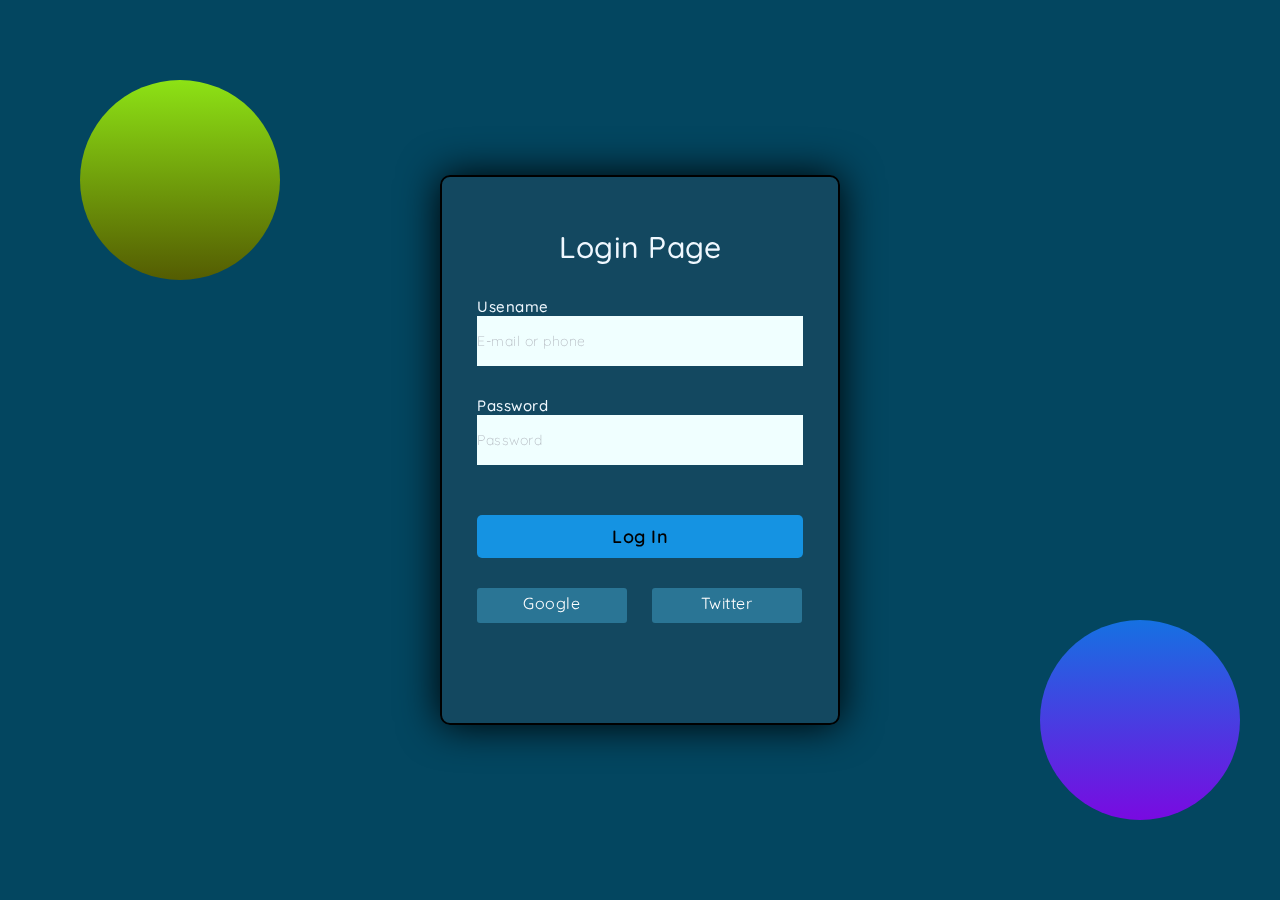
<file: Login_Page/index.html>
<!DOCTYPE html>
<html lang="en">
<head>
    <meta charset="UTF-8">
    <meta http-equiv="X-UA-Compatible" content="IE=edge">
    <meta name="viewport" content="width=device-width, initial-scale=1.0">
    <title>Login_Page</title>
    <script src="move.js"></script>
    <link rel="stylesheet" href="https://cdnjs.cloudflare.com/ajax/libs/font-awesome/6.3.0/css/all.min.css" integrity="sha512-SzlrxWUlpfuzQ+pcUCosxcglQRNAq/DZjVsC0lE40xsADsfeQoEypE+enwcOiGjk/bSuGGKHEyjSoQ1zVisanQ==" crossorigin="anonymous" referrerpolicy="no-referrer" />
    <link rel="stylesheet" href="styles.css">
    <link rel="preconnect" href="https://fonts.googleapis.com">
<link rel="preconnect" href="https://fonts.gstatic.com" crossorigin>
<link href="https://fonts.googleapis.com/css2?family=Poppins:ital,wght@1,200&family=Quicksand&display=swap" rel="stylesheet">
</head>
<body>
    <div class = "backgound">
        <div class="ball"></div>
        <div class="ball"></div>
    </div>

    </div>
    
    <form>
        <h3>Login Page</h3>
        
        <label for="Username"> Usename</label>
        <input type="text" name="" id="" placeholder="E-mail or phone">

        <label for="Password"> Password</label>
        <input type="password" name="" id="" placeholder="Password">

        <button>Log In</button>
        <div class="Social">
            <div class="Google"><i class="fa-brands fa-google"></i> Google</div>
            <div class="Twitter"><i class="fa-brands fa-twitter"></i> Twitter</div>
        </div>

    </form>
</body>
</html>
</file>
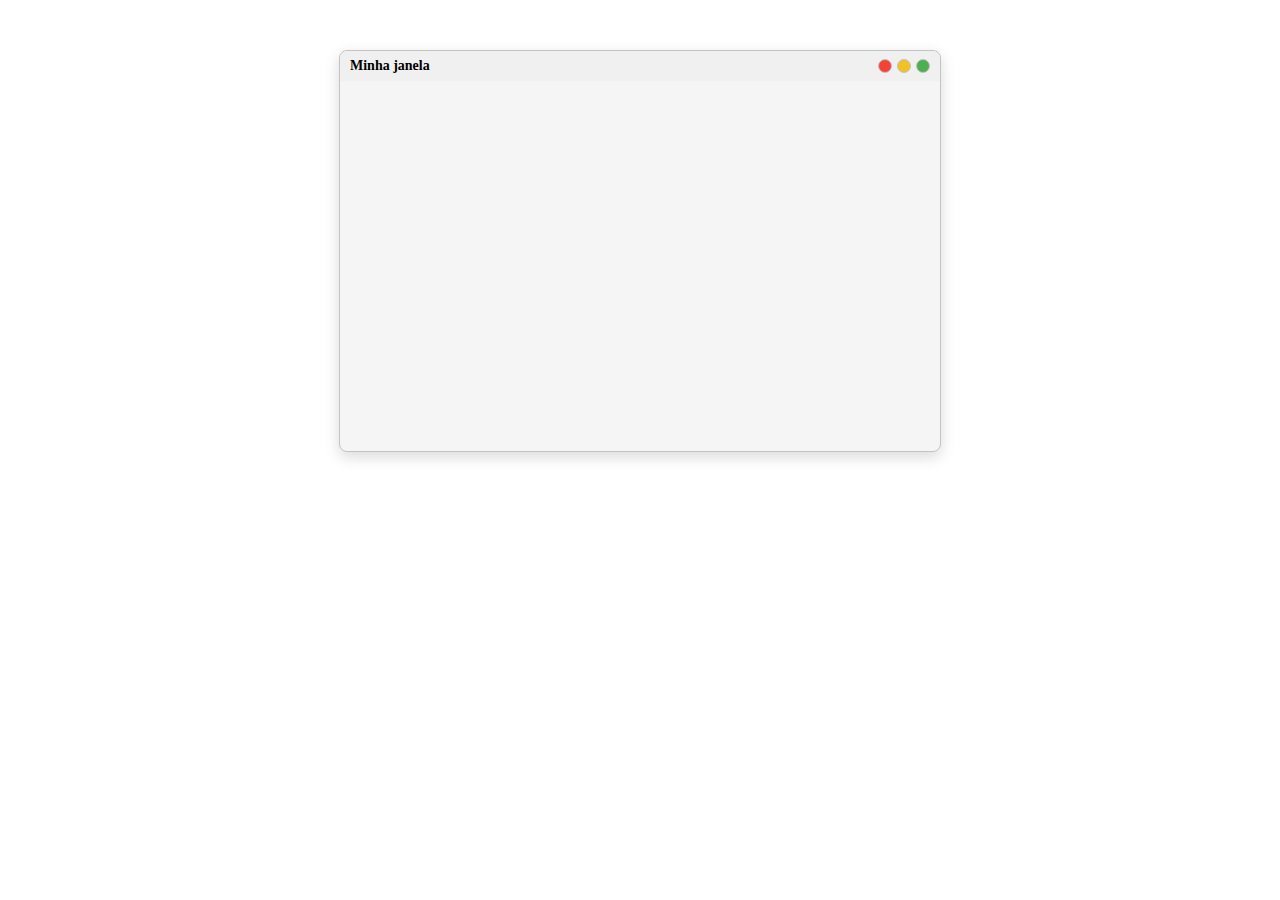
<file: Mac-window/index.html>
<!DOCTYPE html>
<html lang="en">
<head>
    <meta charset="UTF-8">
    <meta http-equiv="X-UA-Compatible" content="IE=edge">
    <meta name="viewport" content="width=device-width, initial-scale=1.0">
    <title>mac-window</title>
    <link rel="stylesheet" href="style.css">
</head>
<body>
    <div class="mac-window">
        <div class="mac-titlebar">
          <div class="mac-title">Minha janela</div>
          <div class="mac-controls">
            <div class="mac-button mac-button-close"></div>
            <div class="mac-button mac-button-minimize"></div>
            <div class="mac-button mac-button-zoom"></div>
          </div>
        </div>
        <div class="mac-content">
          <!-- Conteúdo da janela aqui -->
        </div>
      </div>
      
</body>
</html>
</file>
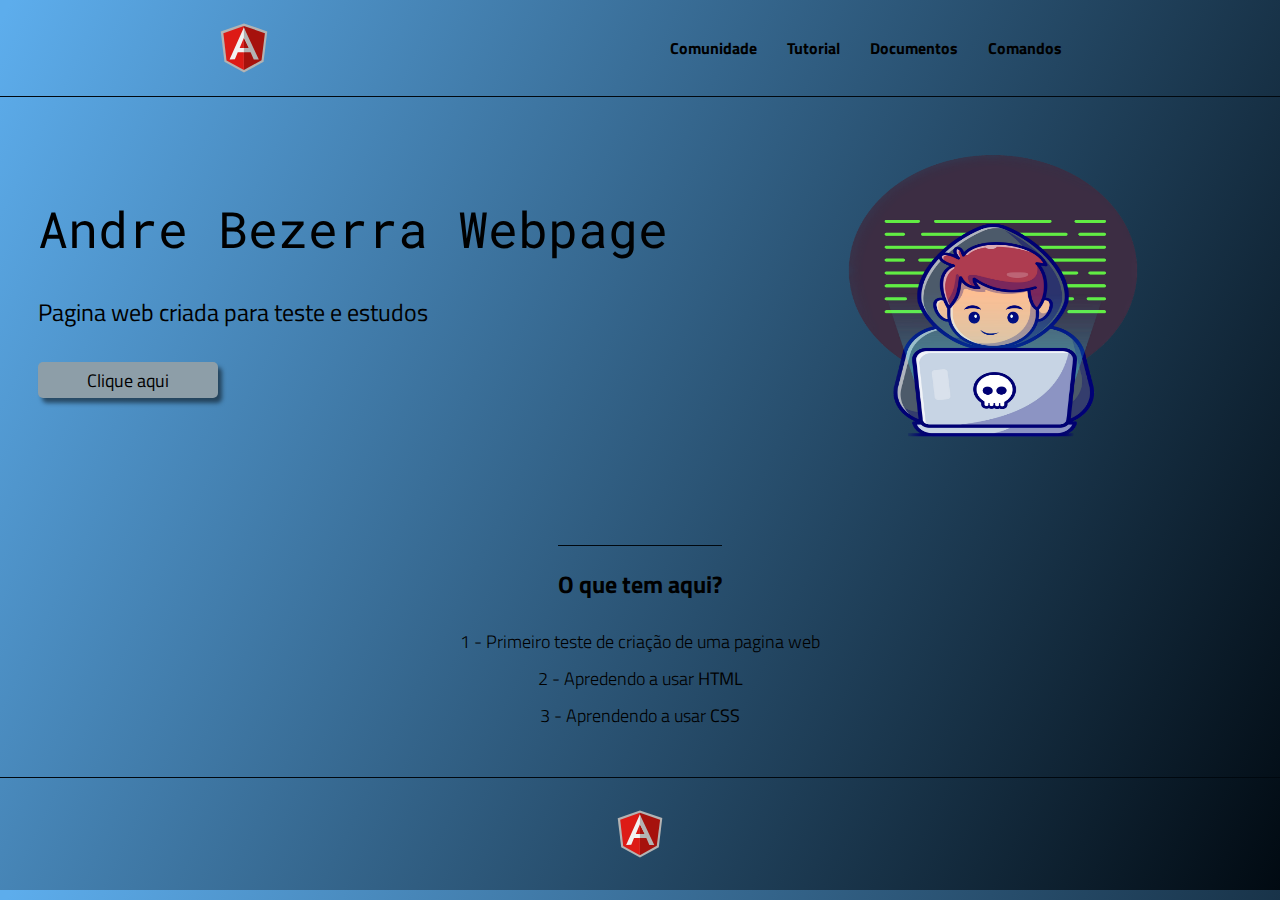
<file: PaginaWeb/index.html>
<!DOCTYPE html>
<html lang="pt-BR">
<head>
    <meta charset="UTF-8">
    <meta name="viewport" content="width=device-width, initial-scale=1.0">
    <title>Pagina Web - primeiros arquivo html</title>
    <meta name="description" content="Essa é minha primeira pagina web">
    <link rel="stylesheet" type="text/css" href="style.css">
</head>

<body>
    <header class="cabecalho">
        <img class="cabecalho-imagem" src="angularjs-original.svg" alt="logo" width="50" height="60">
        <nav class="cabecalho-menu">
            <a class="cabecalho-menu-item"> <strong>Comunidade</strong> </a>
            <a class="cabecalho-menu-item"> <strong>Tutorial</strong> </a>
            <a class="cabecalho-menu-item"> <strong>Documentos</strong> </a>
            <a class="cabecalho-menu-item"> <strong>Comandos</strong> </a>
        </nav>
    </header>
    <main class="content">
        <section class="main-content">
            <div class="main-content-text">
                <h1 class="main-content-title">Andre Bezerra Webpage</h1>
                <h2 class="main-content-subtitle">Pagina web criada para teste e estudos</h2>
                <button class="main-content-button">Clique aqui</button>

            </div>
            <img class="main-content-imagem" src="21004063.png" alt="imagem" width="500" height="400">
        </section>
        <section class="sub-content">
            <h3 class="sub-content-text"> <strong>O que tem aqui?</strong> </h3>
            <p class="sub-content-part">1 - Primeiro teste de criação de uma pagina web</p>
            <p class="sub-content-part">2 - Apredendo a usar <strong> HTML </strong></p>
            <p class="sub-content-part">3 - Aprendendo a usar <strong> CSS </strong></p>
        </section>

    </main>

    <footer class="rodape">
        <img class="rodape-imagem" src="angularjs-original.svg" alt="logo" width="100" height="200">
    </footer>
</body>
</html>
</file>
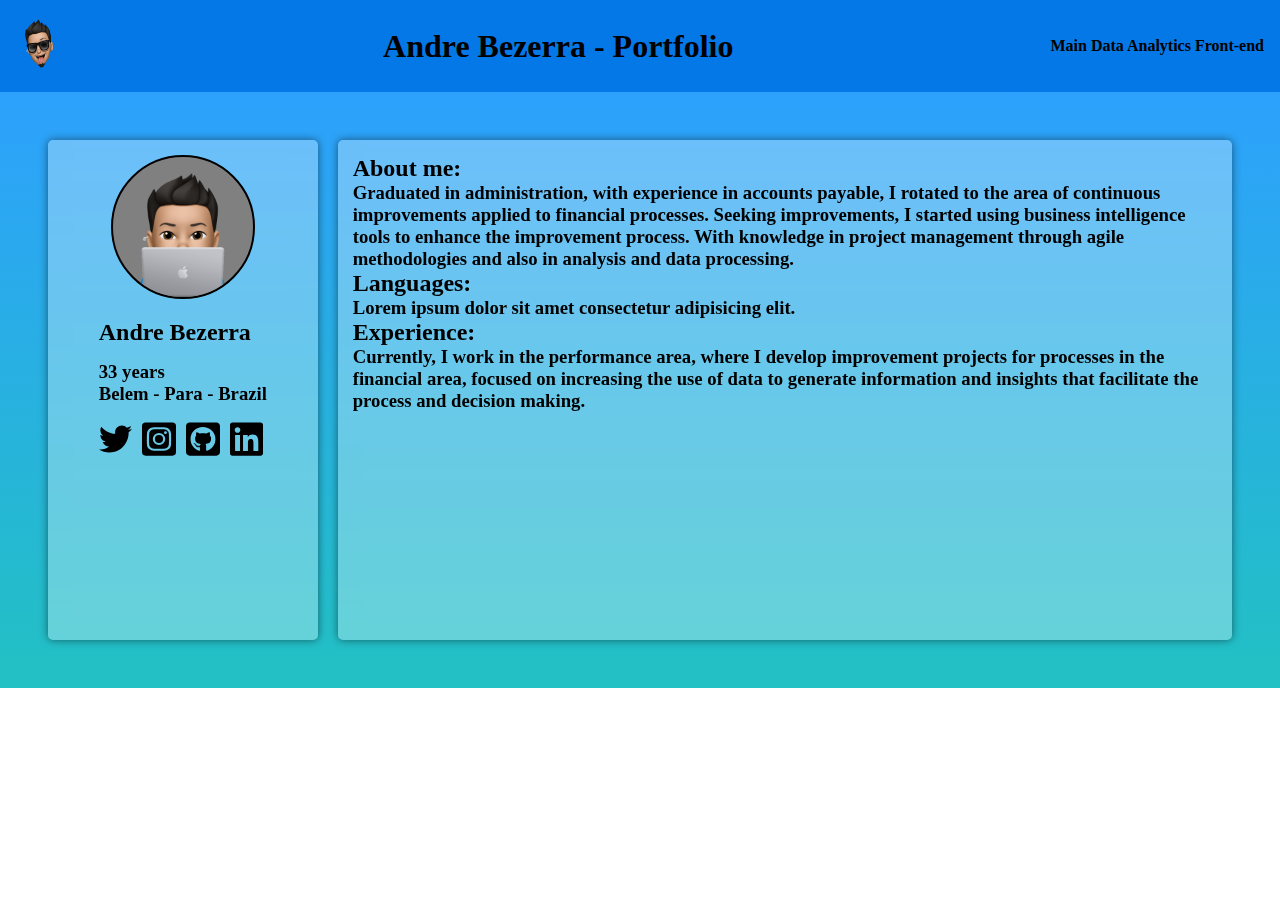
<file: Web_profile_page/main.html>
<!DOCTYPE html>
<html lang="en">
<head>
    <meta charset="UTF-8">
    <meta http-equiv="X-UA-Compatible" content="IE=edge">
    <meta name="viewport" content="width=device-width, initial-scale=1.0">
    <title>Andre Bezerra - Portfolio</title>
    <link rel="stylesheet" href="styles.css">
    <link rel="stylesheet" href="https://pro.fontawesome.com/releases/v5.15.1/css/all.css" integrity="...">
</head>
    <body>
        <header>
            <img class="hdr-imagem" src="c50f5791a9448056dbad844f5e4d73dc-sticker.png" alt="logo" width="50" height="60">
            <h1 class="hdr-title">Andre Bezerra - Portfolio</h1>
            <nav class="hdr-menu">
                <a class="hdr-menu-item"> <strong>Main</strong> </a>
                <a class="hdr-menu-item"> <strong>Data Analytics</strong> </a>
                <a class="hdr-menu-item"> <strong>Front-end</strong> </a>
            </nav>
        </header>
        <main>
            <section class="main-info">
                    <div class="profile">
                        <img class="profile-image" src="987fd3c0141d041aca818d1d170eec71-sticker.png" alt="Profile Photo">
                        <div class="profile-info">
                            <h2>Andre Bezerra</h2>
                            <h3>33 years <br>Belem - Para - Brazil</h3>
                            <div class="social-icons">
                                <img src="twitter.svg" alt="Twitter">
                                <img src="square-instagram.svg" alt="Intagram">
                                <img src="square-github.svg" alt="GitHub">
                                <img src="linkedin.svg" alt="LinkedIn">
                            </div>
                        </div>
                    </div>
                    <div class="content">
                        <h2><strong>About me:</strong></h2>
                        <h3>Graduated in administration, with experience in accounts payable, I rotated to the area of continuous improvements applied to financial processes. Seeking improvements, I started using business intelligence tools to enhance the improvement process.
                            With knowledge in project management through agile methodologies and also in analysis and data processing.</h3>
                        <h2>Languages:</h2>
                        <h3>Lorem ipsum dolor sit amet consectetur adipisicing elit. </h3>
                        <h2>Experience:</h2>
                        <h3>Currently, I work in the performance area, where I develop improvement projects for processes in the financial area, focused on increasing the use of data to generate information and insights that facilitate the process and decision making.</h3>
                    </div>
            </section>
        </main>
        <footer>

        </footer>
    </body>
</html>
</file>
<file: Login_Page/styles.css>
*{
    padding: 0;
    margin: 0;
    box-sizing: border-box;
}
body{
    background-color: rgb(3, 70, 96);
}
.bacground{
    width: 450px;
    height: 500px;
    position: absolute;
    transform: translate(-50%,-50%);
    left: 50%;
    top: 50%;

}
.ball{
    height: 200px;
    width: 200px;
    position: absolute;
    border-radius: 50%;

}
.ball:first-child{
    background: linear-gradient(
        rgb(141, 226, 21),
        rgb(84, 92, 2)
    );
    left: 80px;
    top: 80px;
}
.ball:last-child{
    background: linear-gradient(
        rgb(21, 113, 226),
        rgb(121, 10, 225)
    );
    right: 40px;
    bottom: 80px;
}
form{
    height: 550px;
    width: 400px;
    background-color: rgb(171, 102, 102,0.1);
    position: absolute;
    transform: translate(-50%, -50%);
    top: 50%;
    left: 50%;
    border-radius: 10px;
    backdrop-filter: blur(10px);
    border: 2px solid black;
    box-shadow: 0 0 40px black;
    padding: 50px 35px;
}
form *{
    font-family: 'Quicksand', sans-serif;
    color: aliceblue;
    letter-spacing: 0.5px;
    outline: none;
    border: none;
}
form h3{
    font-size: 30px;
    font-weight: 500;
    line-height: 40px;
    text-align: center;
}
label{
    display: block;
    margin-top: 30px;
    font-size: 15px;
    font-weight: 500;
}
input{
    display: block;
    height: 50px;
    width: 100%;
    background-color: azure;
    font-size: 14px;
    font-weight: 300;
}
::placeholder{
    color: rgb(182, 188, 195);
}
button{
    margin-top: 50px;
    width: 100%;
    background-color: rgb(21, 147, 226);
    color: black;
    padding: 10px 0;
    font-size: 18px;
    font-weight: 600;
    border-radius: 5px;
}
.Social{
    margin-top: 30px;
    display: flex;
}
.Social div{
    background-color: rgb(137, 226, 21);
    width: 150px;
    border-radius: 3px;
    padding: 5px 10px 10px 5px;
    background-color: rgba(77, 183, 228, 0.4);
    color: white;
    text-align: center;
}
.Social div:hover{
    background-color: rgb(33, 253, 4, 0.5);
}
.Social .Twitter{
    margin-left: 25px;
}
.Social i{
    margin-right: 4px;
}
</file>
<file: Mac-window/style.css>
.mac-window {
    background: #f5f5f5;
    border: 1px solid #c3c3c3;
    border-radius: 8px;
    box-shadow: 0 5px 15px rgba(0, 0, 0, 0.15);
    width: 600px;
    height: 400px;
    margin: 50px auto;
  }
  
  .mac-titlebar {
    background: #f0f0f0;
    border-top-left-radius: 8px;
    border-top-right-radius: 8px;
    height: 30px;
    display: flex;
    justify-content: space-between;
    align-items: center;
    padding: 0 10px;
  }
  
  .mac-title {
    font-weight: bold;
    font-size: 14px;
  }
  
  .mac-controls {
    display: flex;
    align-items: center;
  }
  
  .mac-button {
    width: 12px;
    height: 12px;
    margin-left: 5px;
    border-radius: 50%;
    border: 1px solid #c3c3c3;
  }
  
  .mac-button-close {
    background: #f44336;
  }
  
  .mac-button-minimize {
    background: #f0c225;
  }
  
  .mac-button-zoom {
    background: #4caf50;
  }
  
  .mac-content {
    padding: 10px;
  }
</file>
<file: PaginaWeb/style.css>
@import url('https://fonts.googleapis.com/css2?family=Roboto+Mono:ital@1&family=Titillium+Web:wght@300&display=swap');

* {
    margin: 0;
    padding: 0;
    box-sizing: border-box;
    text-decoration: none;
}
body {
    font-size: 100%;
    background: linear-gradient(115.95deg, #5DADEC 0.62%, #00080F 101.28%);
}
    .cabecalho {
        display: flex;
        flex-direction: row;
        align-items: center;
        justify-content: space-around;
        padding: 18px;
    }
    .cabecalho-menu{
        display: flex;
        gap: 30px;
    }
    .cabecalho-menu-item {
        font-family: 'Titillium Web', sans-serif;
    }
    .content {
        margin-bottom: 48px;
        border-top: 1px solid  #00080F;
    }
    .main-content {
        display: flex;
        flex-direction: row;
        align-items: center;
        justify-content: space-around;
    }
    .main-content-text {
        display: flex;
        flex-direction: column;
        gap: 32px;
    }
    .main-content-title {
        font-family: 'Roboto Mono', monospace;
        font-weight: 400;
        font-size: 50px;
    }
    .main-content-subtitle {
        font-family: 'Titillium Web', sans-serif;
        font-weight: 400;
        font-size: 24px;
    }
    .main-content-button {
        font-family: 'Titillium Web', sans-serif;
        font-weight: 400;
        font-size:18px;
        background-color: #8D9EA8;
        width: 180px;
        height: 36px;
        border: none;
        box-shadow: 4px 5px 4px rgba(0, 0, 0, 0.5);
        border-radius: 5px;
    }
    .main-content-button:hover { background-color: aqua;}
    .sub-content {
        display: flex;
        flex-direction: column;
        align-items: center;
        gap: 10px;
        margin-top: 48px;
    }
    .sub-content-text{
        border-top: 1px solid  #00080F;
        padding-top: 20px;
        font-family: 'Titillium Web', sans-serif;
        font-weight: 500;
        font-size: 24px;
        margin-bottom: 16px;
    }
    .sub-content-part {
        font-family: 'Titillium Web', sans-serif;
        font-weight: 300;
        font-size: 18px;
    }
    .rodape {
        padding: 32px;
        border-top: 1px solid  #00080F;
    }
    .rodape-imagem {
        height: 48px;
        display: block; 
        margin: 0 auto
    }
</file>
<file: Web_profile_page/styles.css>
*{
    margin: 0;
    padding: 0;
    border: 0;
    outline: none;
    box-sizing: border-box;
}
header{
    background-color: rgb(255, 255, 255, 0.3);
    background: rgb(5,120,232);
    display: flex;
    padding: 1rem;
    justify-content: space-between;
    align-items: center;
    backdrop-filter: blur(10px);
}
main{
    background-color: rgb(182, 209, 243);
    padding: 1rem;
    background: rgb(5,120,232);
    background: linear-gradient(0deg, rgba(34,193,195,1) 0%, rgba(45,161,253,1) 100%);
}
.main-info{
    display: flex;
    flex-direction: row;
    align-items: center;
    padding: 2rem;
    gap: 20px;
}
.profile{
    background-color: rgb(255, 255, 255, 0.3);
    width: 350px;
    height: 500px;
    display: flex;
    align-items: center;
    flex-direction: column;
    padding:15px;
    gap: 20px;
    border-radius: 5px;
    backdrop-filter: blur(10px);
    box-shadow: 0 0 8px rgba(0, 0, 0, 0.5)
}
.profile-image{
    width: 60%;
    border-radius: 50%;
    border: solid 2px black;
    background-color: gray;
}
.profile-info{
    display: flex;
    flex-direction: column;
    justify-content: space-between;
    gap: 15px;
}
.content{
    background-color: rgb(255, 255, 255, 0.3);
    width: 100%;
    height: 500px;
    display: flex;
    flex-direction: column;
    padding: 15px;
    border-radius: 5px;
    backdrop-filter: blur(10px);
    box-shadow: 0 0 8px rgba(0, 0, 0, 0.5)
}
.social-icons{
    display: flex;
    flex-direction: row;
    justify-content: space-between;
    gap: 10px;
    width: 20%;
}
footer{background-color: aqua;}
</file>
